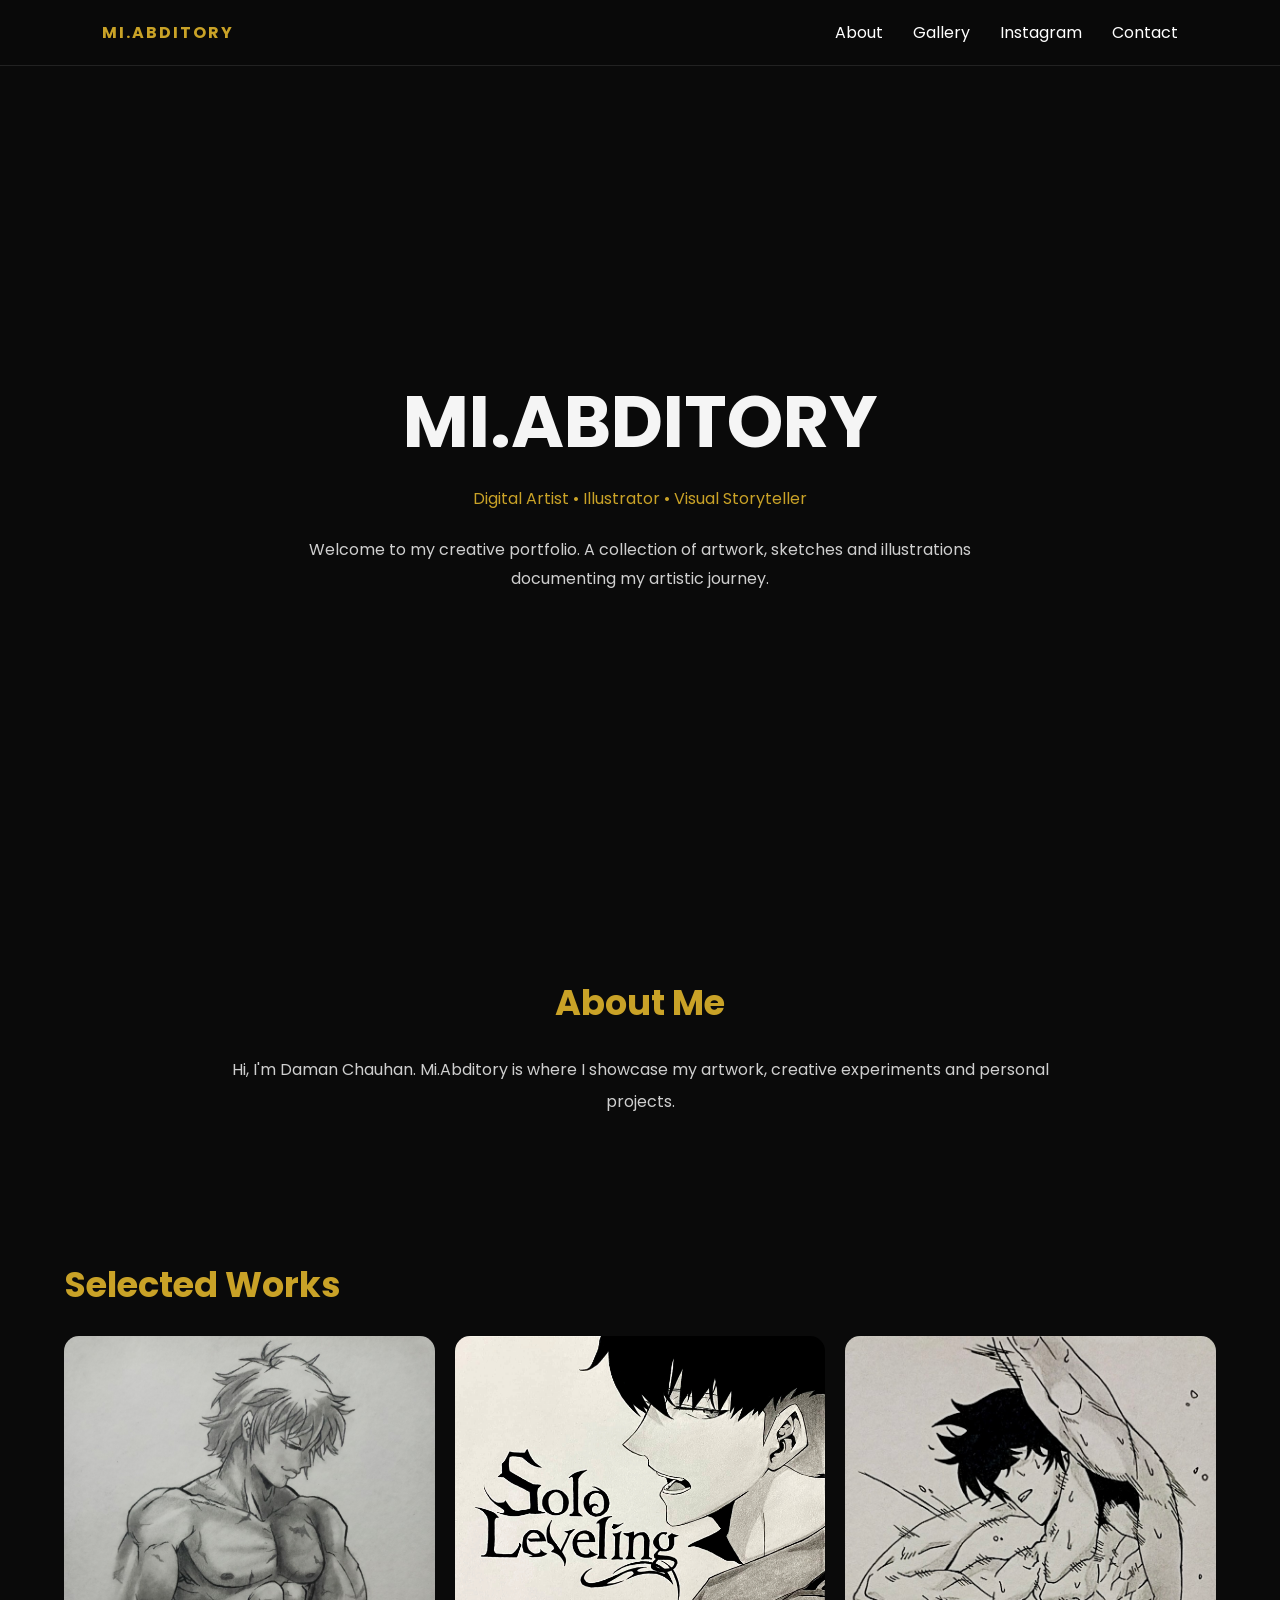
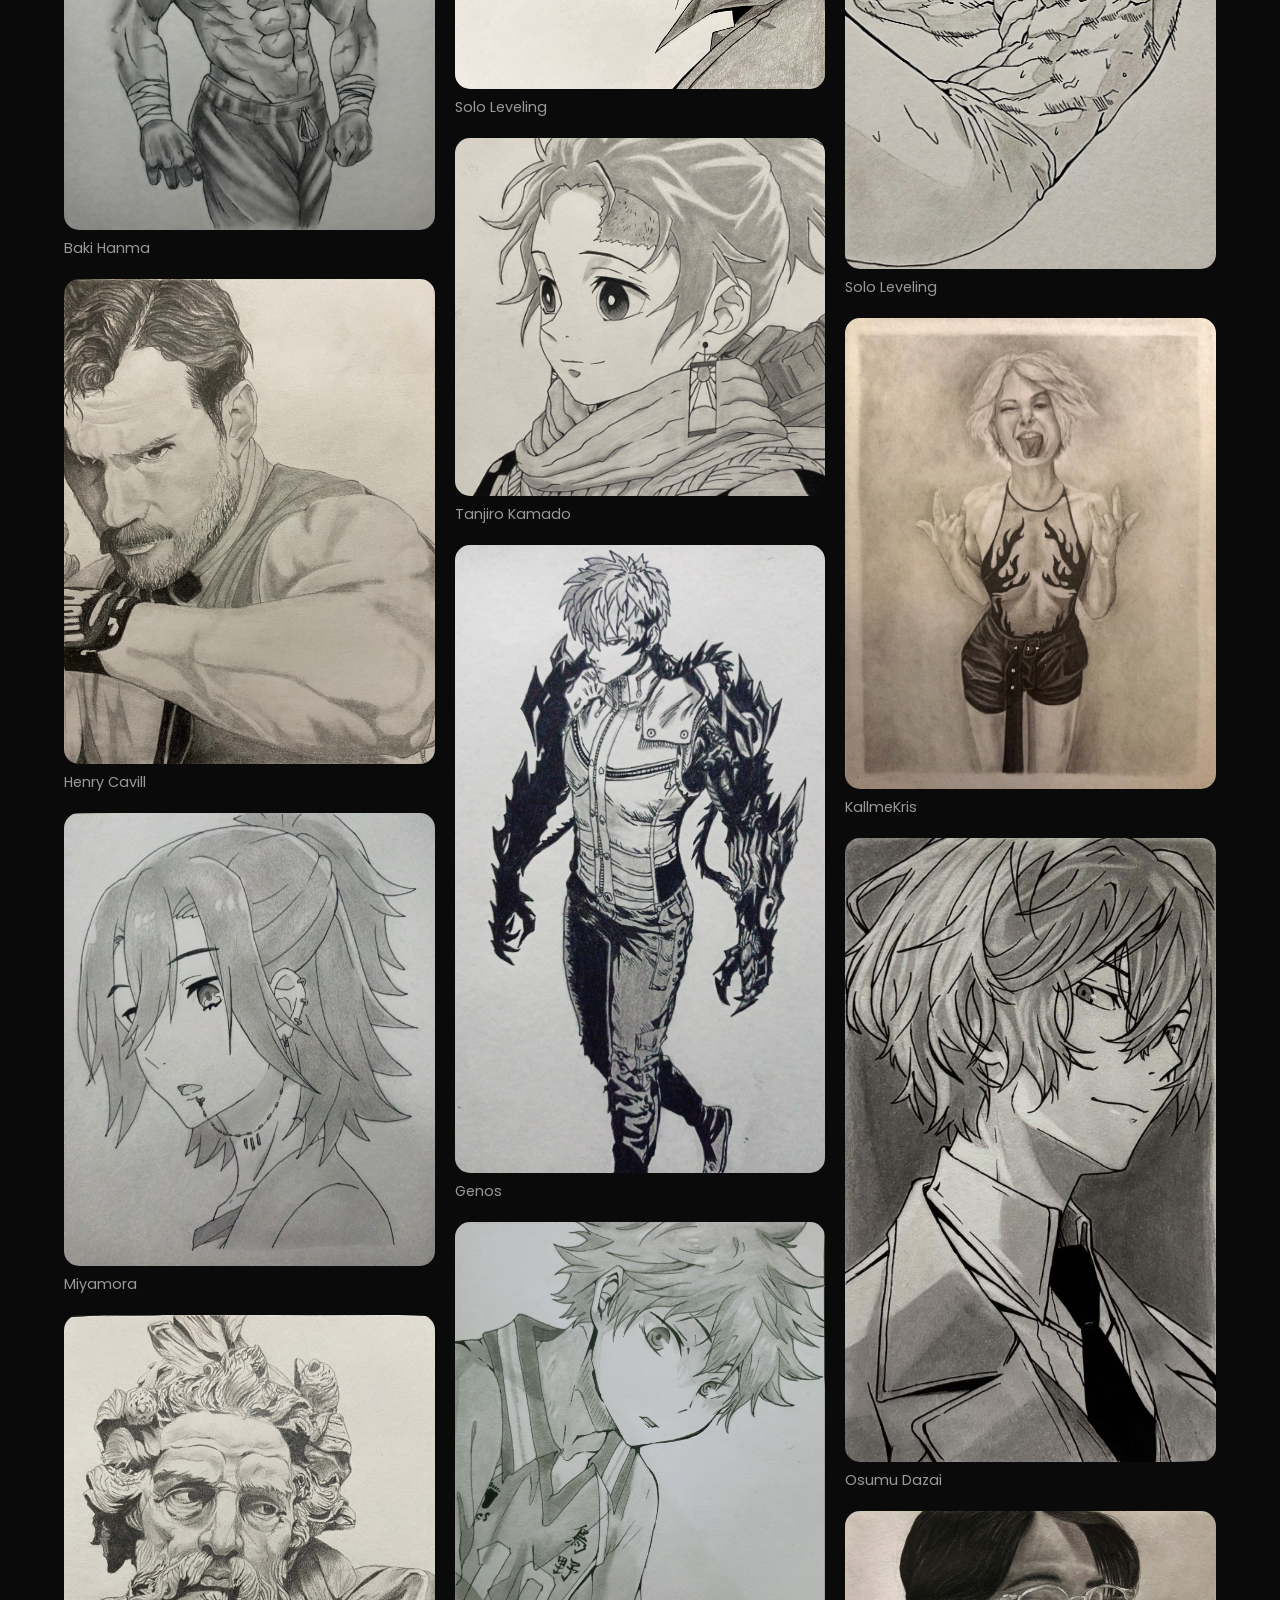
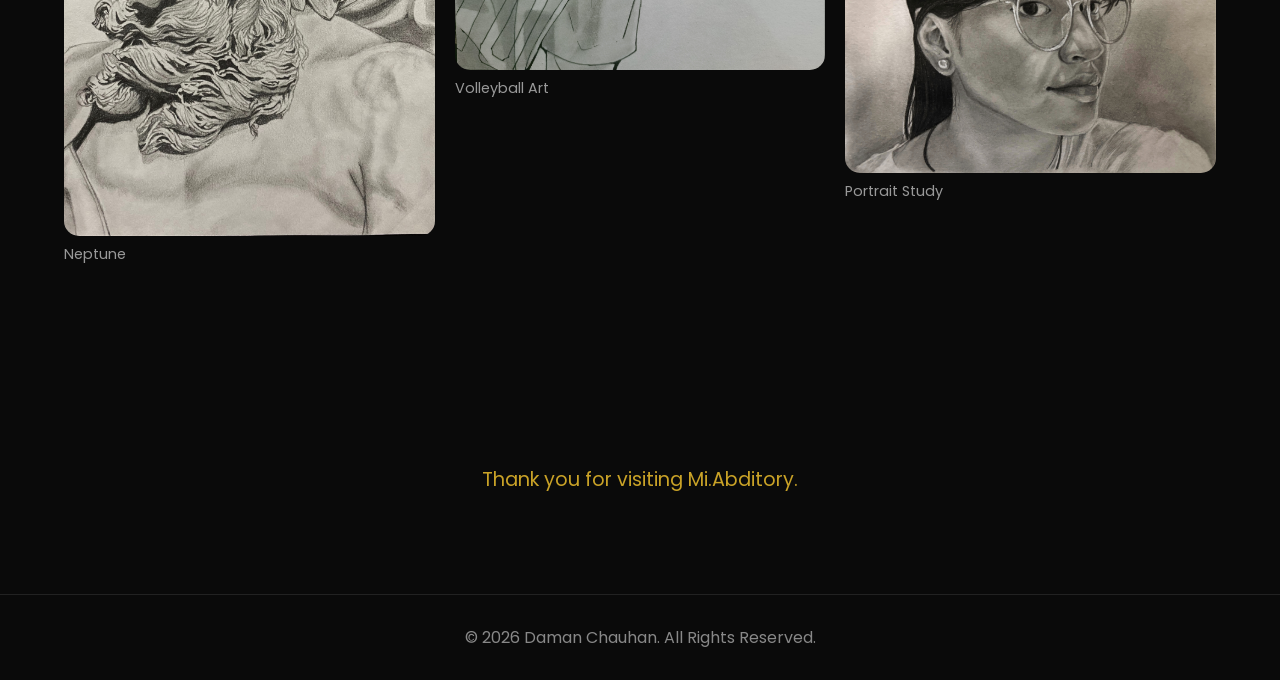
<file: index.html>
<!DOCTYPE html>
<html lang="en">
<head>
    <meta charset="UTF-8">
    <meta name="viewport" content="width=device-width, initial-scale=1.0">
    <title>Mi.Abditory | Daman Chauhan</title>

    <link rel="stylesheet" href="./style.css">

    <link href="https://fonts.googleapis.com/css2?family=Poppins:wght@300;400;500;600;700&display=swap" rel="stylesheet">
</head>

<body>

<nav class="navbar">
    <div class="logo-text">MI.ABDITORY</div>

    <div class="nav-links">
        <a href="#about">About</a>
        <a href="#gallery">Gallery</a>
        <a href="https://www.instagram.com/mi.abditory/">Instagram</a>
        <a href="./contact.html">Contact</a>
    </div>
</nav>

<header class="hero">
    <h1>MI.ABDITORY</h1>

    <p class="tagline">
        Digital Artist • Illustrator • Visual Storyteller
    </p>

    <p class="hero-text">
        Welcome to my creative portfolio. A collection of artwork,
        sketches and illustrations documenting my artistic journey.
    </p>
</header>

<section class="about" id="about">
    <h2>About Me</h2>

    <p>
        Hi, I'm Daman Chauhan. Mi.Abditory is where I showcase my
        artwork, creative experiments and personal projects.
    </p>
</section>

<section class="gallery" id="gallery">
    <h2>Selected Works</h2>

    <div class="gallery-grid">

        <div class="artwork">
            <img src="./assets/baki.jpg" alt="Baki">
            <p>Baki Hanma</p>
        </div>

        <div class="artwork">
            <img src="./assets/henry.jpg" alt="Henry">
            <p>Henry Cavill</p>
        </div>

        <div class="artwork">
            <img src="./assets/miyamora.jpg" alt="Miyamora">
            <p>Miyamora</p>
        </div>

        <div class="artwork">
            <img src="./assets/poseidon.jpg" alt="Poseidon">
            <p>Neptune</p>
        </div>

        <div class="artwork">
            <img src="./assets/sl (2).jpg" alt="Solo Leveling">
            <p>Solo Leveling</p>
        </div>

        <div class="artwork">
            <img src="./assets/tanjiro.jpg" alt="Tanjiro">
            <p>Tanjiro Kamado</p>
        </div>

        <div class="artwork">
            <img src="./assets/opm.jpg" alt="One Punch Man">
            <p>Genos</p>
        </div>

        <div class="artwork">
            <img src="./assets/volley.jpg" alt="Volleyball">
            <p>Volleyball Art</p>
        </div>

        <div class="artwork">
            <img src="./assets/solo_Original.JPG" alt="Original Artwork">
            <p>Solo Leveling</p>
        </div>

        <div class="artwork">
            <img src="./assets/KallmeKris.jpg" alt="Original Artwork">
            <p>KallmeKris</p>
        </div>

        <div class="artwork">
            <img src="./assets/dazai.jpg" alt="Original Artwork">
            <p>Osumu Dazai</p>
        </div>

        <div class="artwork">
            <img src="./assets/IMG_3932~3.jpg" alt="Original Artwork">
            <p>Portrait Study</p>
        </div>

    </div>
</section>

<section class="thanks">
    <p>Thank you for visiting Mi.Abditory.</p>
</section>

<footer>
    © 2026 Daman Chauhan. All Rights Reserved.
</footer>

<div id="lightbox">
    <span id="close">&times;</span>
    <img id="lightbox-img">
</div>

<script src="./script.js"></script>

</body>
</html>
</file>
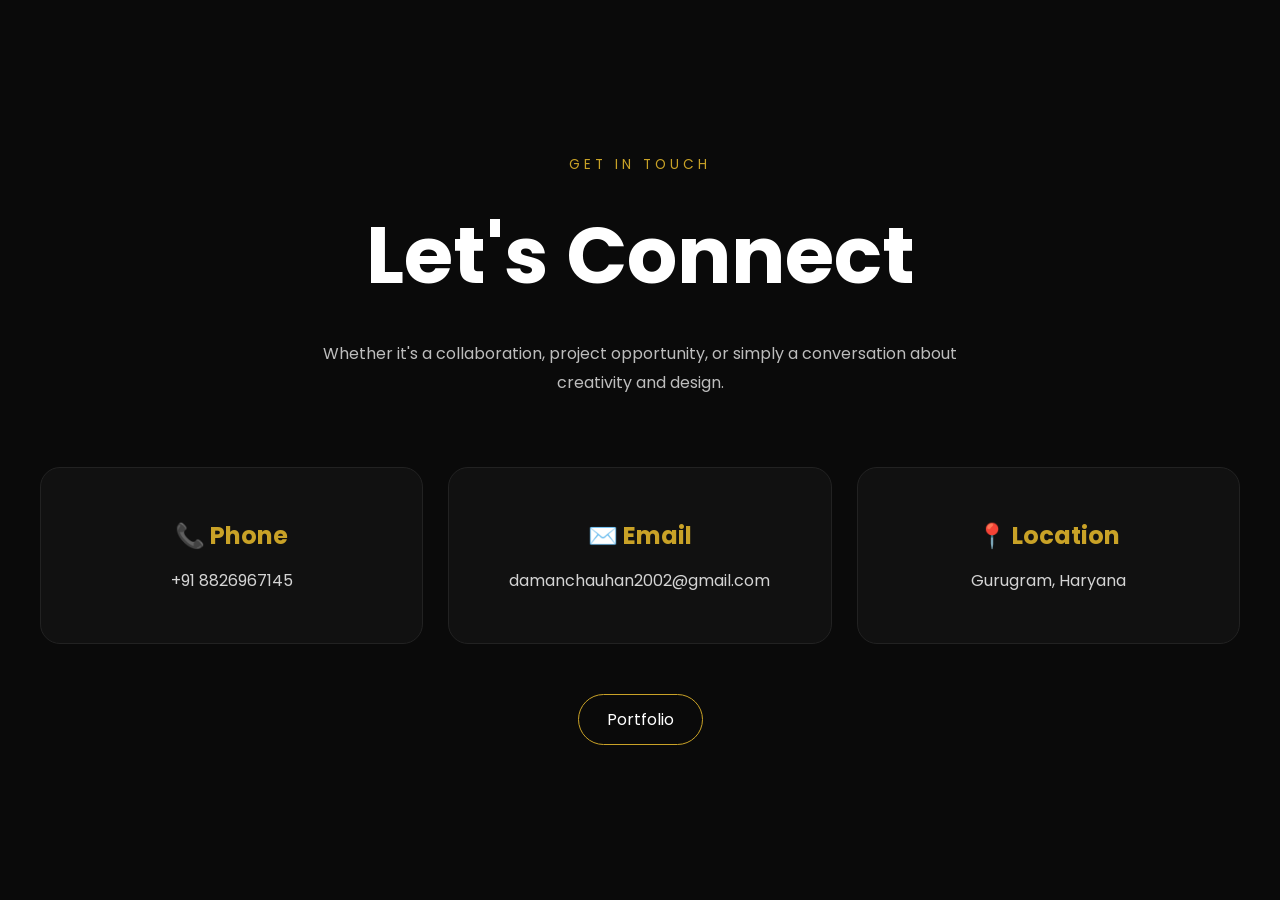
<file: contact.html>
<!DOCTYPE html>
<html lang="en">
<head>
    <meta charset="UTF-8">
    <meta name="viewport" content="width=device-width, initial-scale=1.0">
    <title>Contact | MI.ABDITORY</title>

    <link rel="stylesheet" href="contactstyle.css">

    <link href="https://fonts.googleapis.com/css2?family=Poppins:wght@300;400;500;600;700&display=swap" rel="stylesheet">
</head>

<body>

    <section class="hero">

        <p class="label">GET IN TOUCH</p>

        <h1>Let's Connect</h1>

        <p class="description">
            Whether it's a collaboration, project opportunity,
            or simply a conversation about creativity and design.
        </p>

        <div class="contact-grid">

            <div class="card">
                <h3>📞 Phone</h3>
                <p>+91 8826967145</p>
            </div>

            <div class="card">
                <h3>✉️ Email</h3>
                <p>damanchauhan2002@gmail.com</p>
            </div>

            <div class="card">
                <h3>📍 Location</h3>
                <p>Gurugram, Haryana</p>
            </div>

        </div>

        <div class="buttons">
            <a href="../index.html">Portfolio</a>
        </div>

    </section>

</body>
</html>
</file>
<file: style.css>
*{
margin:0;
padding:0;
box-sizing:border-box;
}

html{
scroll-behavior:smooth;
}

body{
background:#0a0a0a;
color:#f5f5f5;
font-family:'Poppins',sans-serif;
}

.navbar{
position:sticky;
top:0;
z-index:1000;


display:flex;
justify-content:space-between;
align-items:center;

padding:20px 8%;

background:rgba(10,10,10,.95);
backdrop-filter:blur(12px);

border-bottom:1px solid #222;


}

.logo-text{
color:#c9a227;
font-weight:700;
letter-spacing:2px;
}

.nav-links{
display:flex;
gap:30px;
}

.nav-links a{
text-decoration:none;
color:white;
transition:.3s;
}

.nav-links a:hover{
color:#c9a227;
}

.hero{
min-height:90vh;

display:flex;
flex-direction:column;
justify-content:center;
align-items:center;

text-align:center;
padding:30px;

}

.hero-logo{
width:180px;
height:180px;
border-radius:50%;
object-fit:cover;
border:4px solid #c9a227;
}

.hero h1{
font-size:4.5rem;
margin-top:20px;
}

.tagline{
color:#c9a227;
margin-top:10px;
}

.hero-text{
max-width:700px;
margin-top:25px;
line-height:1.8;
color:#cfcfcf;
}

.about{
max-width:900px;
margin:auto;
padding:100px 25px;
text-align:center;
}

.about h2,
.gallery h2{
color:#c9a227;
margin-bottom:25px;
font-size:2.2rem;
}

.about p{
line-height:2;
color:#cfcfcf;
}

.gallery{
padding:40px 5% 100px;
}

.gallery-grid{
columns:3;
column-gap:20px;
}

.artwork{
break-inside:avoid;
margin-bottom:20px;
}

.artwork img{
width:100%;
display:block;
border-radius:15px;
cursor:pointer;
transition:.3s;
}

.artwork img:hover{
transform:translateY(-5px);
}

.artwork p{
margin-top:8px;
color:#999;
font-size:.9rem;
}

.thanks{
text-align:center;
padding:100px 20px;
}

.thanks p{
color:#c9a227;
font-size:1.2rem;
}

footer{
text-align:center;
padding:30px;
border-top:1px solid #222;
color:#888;
}

#lightbox{
display:none;
position:fixed;
inset:0;
background:rgba(0,0,0,.95);
justify-content:center;
align-items:center;
z-index:9999;
}

#lightbox-img{
max-width:90%;
max-height:90%;
}

#close{
position:absolute;
top:20px;
right:35px;
font-size:40px;
cursor:pointer;
}

@media(max-width:900px){

.gallery-grid{
columns:2;
}

.hero h1{
font-size:3rem;
}

}

@media(max-width:600px){

.gallery-grid{
columns:1;
}

.navbar{
flex-direction:column;
gap:15px;
}

.nav-links{
gap:15px;
}

.hero-logo{
width:130px;
height:130px;
}

.hero h1{
font-size:2.2rem;
}
}
</file>
<file: contactstyle.css>
*{
    margin:0;
    padding:0;
    box-sizing:border-box;
}

body{
    background:#0a0a0a;
    color:white;
    font-family:'Poppins',sans-serif;
}

.hero{
    min-height:100vh;

    display:flex;
    flex-direction:column;
    justify-content:center;
    align-items:center;

    text-align:center;

    padding:40px;
}

.label{
    color:#c9a227;
    letter-spacing:4px;
    font-size:.85rem;
    margin-bottom:20px;
}

.hero h1{
    font-size:5rem;
    margin-bottom:25px;
}

.description{
    max-width:650px;
    color:#bdbdbd;
    line-height:1.8;
    margin-bottom:70px;
}

.contact-grid{
    width:100%;
    max-width:1200px;

    display:grid;
    grid-template-columns:repeat(3,1fr);

    gap:25px;

    margin-bottom:50px;
}

.card{
    background:#111;
    border:1px solid #222;

    border-radius:20px;

    padding:50px 30px;

    transition:.3s;
}

.card:hover{
    transform:translateY(-8px);

    border-color:#c9a227;

    box-shadow:0 10px 30px rgba(201,162,39,.15);
}

.card h3{
    color:#c9a227;
    margin-bottom:15px;
    font-size:1.5rem;
}

.card p{
    color:#d4d4d4;
}

.buttons{
    display:flex;
    gap:20px;
}

.buttons a{
    text-decoration:none;

    color:white;

    border:1px solid #c9a227;

    padding:12px 28px;

    border-radius:50px;

    transition:.3s;
}

.buttons a:hover{
    background:#c9a227;
    color:black;
}

@media(max-width:900px){

    .contact-grid{
        grid-template-columns:1fr;
    }

    .hero h1{
        font-size:3rem;
    }

}

@media(max-width:600px){

    .hero{
        padding:25px;
    }

    .hero h1{
        font-size:2.5rem;
    }

}
</file>
